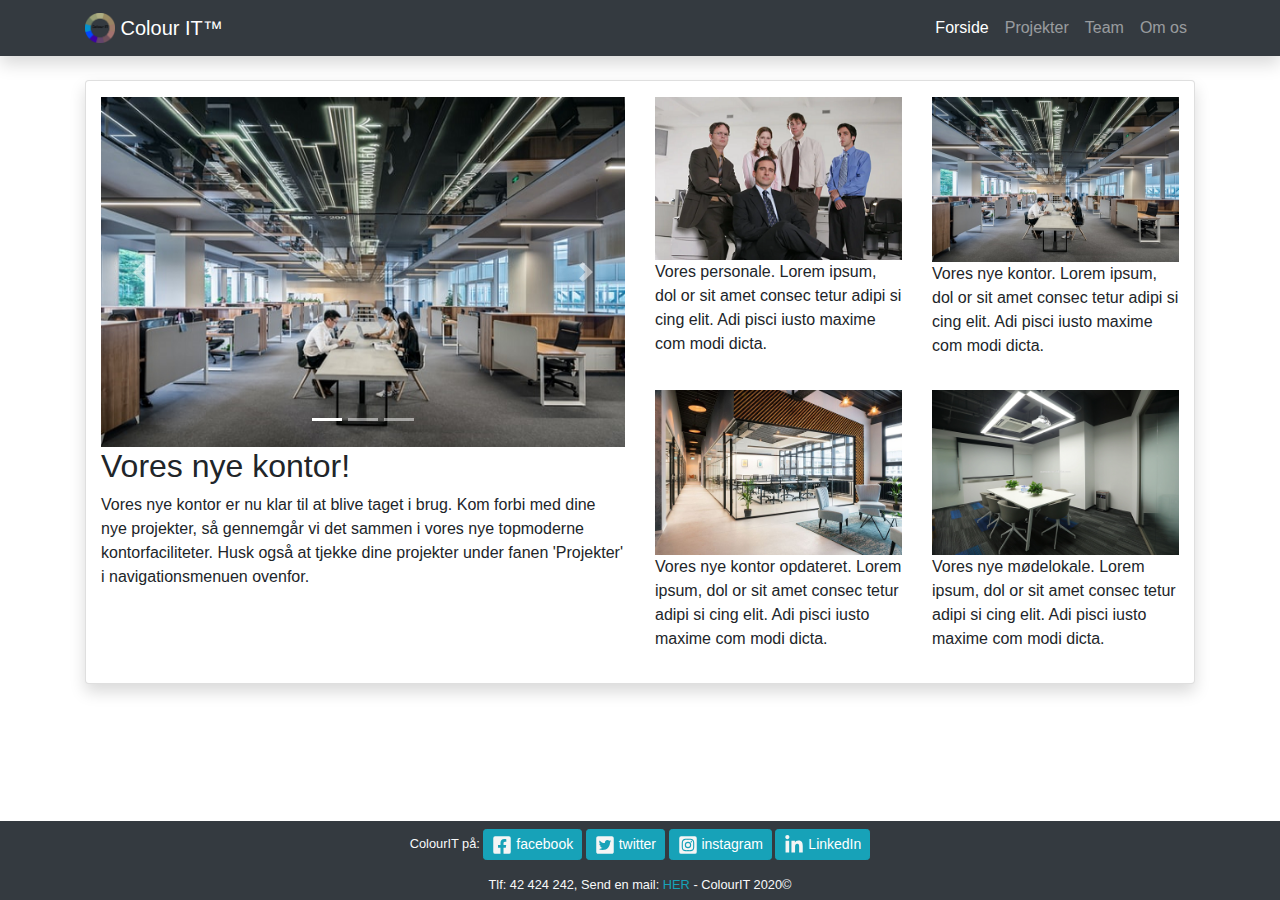
<file: Web/index.html>
<!doctype html>
<html lang="en">
  <head>
    <!-- Required meta tags -->
    <meta charset="utf-8">
    <meta name="viewport" content="width=device-width, initial-scale=1, shrink-to-fit=no">

    <!-- Bootstrap CSS -->
    <link rel="stylesheet" href="css/bootstrap.min.css">

    <!-- Vores style -->
    <link rel="stylesheet" href="css/style.css">
    <title>Colour IT&trade;</title>
  </head>
  <body>
    <!-- Navigationsbar kodet af Stefan-->
    <nav class="navbar navbar-expand-md navbar-dark bg-dark shadow sticky-top">
      <div class="container">
        <!-- Venstre side -->
        <a class="navbar-brand" href="index.html">
          <img src="images/colourIT_logo.svg" width="30" height="30" class="d-inline-block align-top" alt="Logo">
          Colour IT&trade;
        </a>

        <!-- 
          Højre side 
          
          Her benyttes 'ml-auto' på uordnet liste med navigationslinksne,
          hvor en margin til venstre autoudfyldes med whitespace, 
          for at presse linksene til højre.
        -->
        <button class="navbar-toggler" type="button" data-toggle="collapse" data-target="#navbarNav">
          <span class="navbar-toggler-icon"></span>
        </button>

        <div class="collapse navbar-collapse " id="navbarNav">
          <ul class="navbar-nav ml-auto">
            <li class="nav-item active">
              <a class="nav-link" href="index.html">Forside</a>
            </li>
            <li class="nav-item">
              <a class="nav-link" href="projekter.html">Projekter</a>
            </li>
            <li class="nav-item">
              <a class="nav-link" href="team.html">Team</a>
            </li>
            <li class="nav-item">
              <a class="nav-link" href="omos.html">Om os</a>
            </li>
          </ul>
        </div>
      </div>
    </nav>

    <!-- 
      Hovedindhold, ændres fra side til side
    -->
    <div class="container mt-4">
      <div class="card col shadow">
        <div class="row mt-3">

          <div class="col-xl-6">
            
            <!--Carousel er kodet af Tina -->
            <div id="indexCarousel" class="carousel slide carousel-fade bg-dark" data-ride="carousel">

                <!-- Indicators -->
                <ul class="carousel-indicators">
                    <li data-target="#indexCarousel" data-slide-to="0" class="active"></li>
                    <li data-target="#indexCarousel" data-slide-to="1"></li>
                    <li data-target="#indexCarousel" data-slide-to="2"></li>
                </ul>

                <!-- The slideshow -->
                <div class="carousel-inner">
                    <div class="carousel-item active">
                        <img src="images/newOffice.png" alt="Vores nye kontor" class="d-block img-fluid mx-auto">
                    </div>

                    <div class="carousel-item">
                        <img src="images/modernOffice.png" alt="Vores nye kontor billede 2" class="d-block img-fluid mx-auto">
                    </div>

                    <div class="carousel-item">
                        <img src="images/meetingRoom.png" alt="Vores nye mødelokale" class="d-block img-fluid mx-auto">
                    </div>
                </div>

                <!-- Left and right controls -->
                <a class="carousel-control-prev" href="#indexCarousel" data-slide="prev">
                    <span class="carousel-control-prev-icon"></span>
                </a>
                <a class="carousel-control-next" href="#indexCarousel" data-slide="next">
                    <span class="carousel-control-next-icon"></span>
                </a>
            </div>

            <div>
                <h2>Vores nye kontor!</h2>
                <p>
                    Vores nye kontor er nu klar til at blive taget i brug. Kom forbi med dine nye projekter, så gennemgår vi det sammen i vores nye topmoderne kontorfaciliteter. Husk også at tjekke dine projekter under fanen 'Projekter' i navigationsmenuen ovenfor.
                </p>
            </div>

          </div>

          <!-- 
            Her er events... Kodet af Stefan. 
            I XL er events 2x2 grid i højre side, mens karousellen er i venstre side. 
            På Tablet og små computerskærme, er det text-billed billed-text x2
            På mobil er billederne over den tilhørende tekst. 
          -->
          <div class="col-xl-6 events">

            <div class="row">
              <div class="col-xl-6 mb-3">
                <div class="row">
                  <img src="images/theOffice.png" alt="Vores personale!" class="col-sm-12 col-md-6 col-xl-12 order-sm-1 order-md-2 order-xl-1 img-fluid"/>
                  <p class="col order-1 order-xl-2">
                    Vores personale. Lorem ipsum, dol or sit amet consec tetur adipi si cing elit. Adi pisci iusto maxime com modi dicta.
                  </p>
                </div>
              </div>
              <div class="col-xl-6  mb-3">
                <div class="row">
                  <img src="images/newOffice.png" alt="Vores nye kontor" class="col-sm-12 col-md-6 col-xl-12 order-sm-1 order-md-1 order-xl-2 img-fluid"/>
                  <p class="col order-1 order-xl-2">
                    Vores nye kontor. Lorem ipsum, dol or sit amet consec tetur adipi si cing elit. Adi pisci iusto maxime com modi dicta.
                  </p>
                </div>
              </div>
            </div>

            <div class="row">
              <div class="col-xl-6 mb-3">
                <div class="row">
                  <img src="images/modernOffice.png" alt="Vores nye kontor opdateret" class="col-sm-12 col-md-6 col-xl-12 order-sm-1 order-md-2 order-xl-1 img-fluid"/>
                  <p class="col order-1 order-xl-2">
                    Vores nye kontor opdateret. Lorem ipsum, dol or sit amet consec tetur adipi si cing elit. Adi pisci iusto maxime com modi dicta.
                  </p>
                </div>
              </div>
              <div class="col-xl-6 mb-3">
                <div class="row">
                  <img src="images/meetingRoom.png" alt="Vores nye mødelokale" class="col-sm-12 col-md-6 col-xl-12 order-sm-1 order-md-1 order-xl-2 img-fluid"/>
                  <p class="col order-1 order-xl-2">
                    Vores nye mødelokale. Lorem ipsum, dol or sit amet consec tetur adipi si cing elit. Adi pisci iusto maxime com modi dicta.
                  </p>
                </div>
              </div>
            </div>
          </div><!-- / Her er events -->

        </div><!-- /.row -->
      </div><!-- /.card -->
    </div><!-- /.container -->
    <!-- 
      ... slut hovedindhold 
    -->

    <!-- Footer -->
    <footer class="footer fixed-bottom bg-dark py-2">
      <div class="container">
        <div class="row">
          <!-- 
            Her benyttes 'text-truncate' i 'p' for ikke at ødelægge vores design. Uden så vil
            knapper og text fylde flere linjer end beregnet, og dermed vil footerens
            højde blive så stor at den dækker over indholdet i hovedindholdet  
            på skærmstørrelse mindre end iPhone 6.
              ~ Stefan
          -->
          <p class="col-12 text-light font-weight-light text-center text-truncate">
            <small>
              <span class="d-none d-sm-inline">ColourIT på: </span>
              <a href="https://www.facebook.com/ColourIt/" target="blank" class="btn btn-sm btn-info">
                <!-- 
                  Her ændres teksten for 'facebook' til forkortelse 'FB' på knappen. Dette
                  gør, at knappen vises i længere tid, inden truncate tager over.
                  Det samme gælder for 'instagram' knappen længere nede.
                    ~ Stefan
                 -->
                <svg xmlns="http://www.w3.org/2000/svg" viewBox="0 0 448 512"><!-- Font Awesome Free 5.15.1 by @fontawesome - https://fontawesome.com License - https://fontawesome.com/license/free (Icons: CC BY 4.0, Fonts: SIL OFL 1.1, Code: MIT License) --><path d="M400 32H48A48 48 0 0 0 0 80v352a48 48 0 0 0 48 48h137.25V327.69h-63V256h63v-54.64c0-62.15 37-96.48 93.67-96.48 27.14 0 55.52 4.84 55.52 4.84v61h-31.27c-30.81 0-40.42 19.12-40.42 38.73V256h68.78l-11 71.69h-57.78V480H400a48 48 0 0 0 48-48V80a48 48 0 0 0-48-48z"/></svg>
                <span class="d-none d-sm-inline">facebook</span>
              </a> 
              <a href="https://twitter.com/ColourItWide" target="blank" class="btn btn-sm btn-info">
                <svg xmlns="http://www.w3.org/2000/svg" viewBox="0 0 448 512"><!-- Font Awesome Free 5.15.1 by @fontawesome - https://fontawesome.com License - https://fontawesome.com/license/free (Icons: CC BY 4.0, Fonts: SIL OFL 1.1, Code: MIT License) --><path d="M400 32H48C21.5 32 0 53.5 0 80v352c0 26.5 21.5 48 48 48h352c26.5 0 48-21.5 48-48V80c0-26.5-21.5-48-48-48zm-48.9 158.8c.2 2.8.2 5.7.2 8.5 0 86.7-66 186.6-186.6 186.6-37.2 0-71.7-10.8-100.7-29.4 5.3.6 10.4.8 15.8.8 30.7 0 58.9-10.4 81.4-28-28.8-.6-53-19.5-61.3-45.5 10.1 1.5 19.2 1.5 29.6-1.2-30-6.1-52.5-32.5-52.5-64.4v-.8c8.7 4.9 18.9 7.9 29.6 8.3a65.447 65.447 0 0 1-29.2-54.6c0-12.2 3.2-23.4 8.9-33.1 32.3 39.8 80.8 65.8 135.2 68.6-9.3-44.5 24-80.6 64-80.6 18.9 0 35.9 7.9 47.9 20.7 14.8-2.8 29-8.3 41.6-15.8-4.9 15.2-15.2 28-28.8 36.1 13.2-1.4 26-5.1 37.8-10.2-8.9 13.1-20.1 24.7-32.9 34z"/></svg>
                <span class="d-none d-sm-inline">twitter</span>
              </a> 
              <a href="https://www.instagram.com/colorit_santcugat/" target="blank" class="btn btn-sm btn-info">
              <svg xmlns="http://www.w3.org/2000/svg" viewBox="0 0 448 512"><!-- Font Awesome Free 5.15.1 by @fontawesome - https://fontawesome.com License - https://fontawesome.com/license/free (Icons: CC BY 4.0, Fonts: SIL OFL 1.1, Code: MIT License) --><path d="M224,202.66A53.34,53.34,0,1,0,277.36,256,53.38,53.38,0,0,0,224,202.66Zm124.71-41a54,54,0,0,0-30.41-30.41c-21-8.29-71-6.43-94.3-6.43s-73.25-1.93-94.31,6.43a54,54,0,0,0-30.41,30.41c-8.28,21-6.43,71.05-6.43,94.33S91,329.26,99.32,350.33a54,54,0,0,0,30.41,30.41c21,8.29,71,6.43,94.31,6.43s73.24,1.93,94.3-6.43a54,54,0,0,0,30.41-30.41c8.35-21,6.43-71.05,6.43-94.33S357.1,182.74,348.75,161.67ZM224,338a82,82,0,1,1,82-82A81.9,81.9,0,0,1,224,338Zm85.38-148.3a19.14,19.14,0,1,1,19.13-19.14A19.1,19.1,0,0,1,309.42,189.74ZM400,32H48A48,48,0,0,0,0,80V432a48,48,0,0,0,48,48H400a48,48,0,0,0,48-48V80A48,48,0,0,0,400,32ZM382.88,322c-1.29,25.63-7.14,48.34-25.85,67s-41.4,24.63-67,25.85c-26.41,1.49-105.59,1.49-132,0-25.63-1.29-48.26-7.15-67-25.85s-24.63-41.42-25.85-67c-1.49-26.42-1.49-105.61,0-132,1.29-25.63,7.07-48.34,25.85-67s41.47-24.56,67-25.78c26.41-1.49,105.59-1.49,132,0,25.63,1.29,48.33,7.15,67,25.85s24.63,41.42,25.85,67.05C384.37,216.44,384.37,295.56,382.88,322Z"/></svg>
                <span class="d-none d-sm-inline">instagram</span>
              </a> 
              <a href="https://dk.linkedin.com/?trk=guest_homepage-basic_nav-header-logo" target="blank" class="btn btn-sm btn-info">
              <svg xmlns="http://www.w3.org/2000/svg" viewBox="0 0 448 512"><!-- Font Awesome Free 5.15.1 by @fontawesome - https://fontawesome.com License - https://fontawesome.com/license/free (Icons: CC BY 4.0, Fonts: SIL OFL 1.1, Code: MIT License) --><path d="M100.28 448H7.4V148.9h92.88zM53.79 108.1C24.09 108.1 0 83.5 0 53.8a53.79 53.79 0 0 1 107.58 0c0 29.7-24.1 54.3-53.79 54.3zM447.9 448h-92.68V302.4c0-34.7-.7-79.2-48.29-79.2-48.29 0-55.69 37.7-55.69 76.7V448h-92.78V148.9h89.08v40.8h1.3c12.4-23.5 42.69-48.3 87.88-48.3 94 0 111.28 61.9 111.28 142.3V448z"/></svg>
                <span class="d-none d-sm-inline">LinkedIn</span>
              </a>
            </small>
          </p>
        </div>
        <div class="row">
          <p class="col-12 my-n1 text-light font-weight-light text-center text-truncate">
            <small>
              Tlf: 42 424 242, Send en mail: <a href="mailto:colourIT@gmail.com" class="text-info">HER</a> - ColourIT 2020&copy;
            </small>
          </p>
        </div>
      </div>
    </footer>

    <!-- JavaScript, first jQuery as boostrap needs it -->
    <script src="js/jquery-3.5.1.slim.min.js"></script>
    <!-- bootstrap bundle, includes bootstrap.js and popper.js -->
    <script src="js/bootstrap.bundle.min.js"></script>
  </body>
</html>
</file>
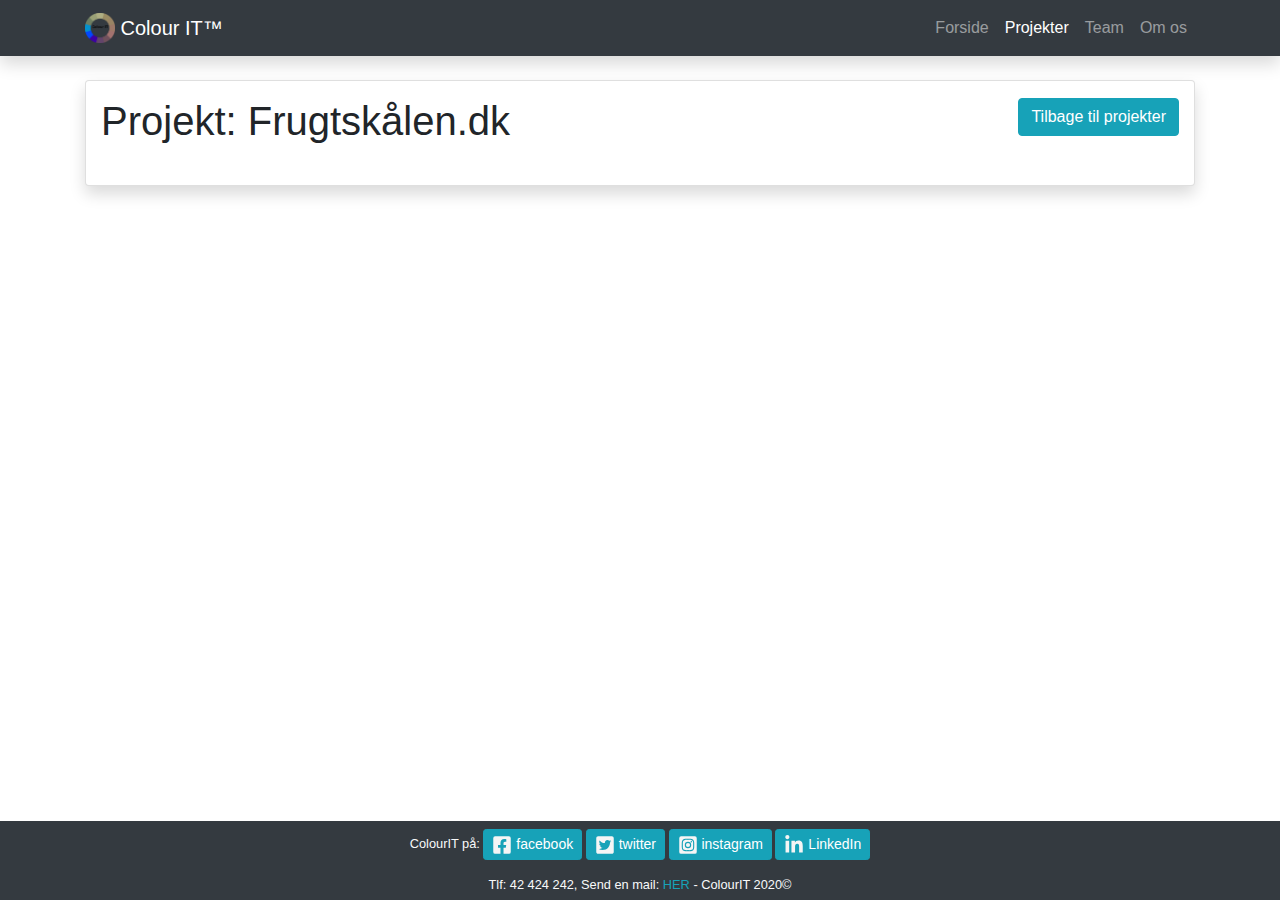
<file: Web/projekt.html>
<!doctype html>
<html lang="en">

<head>
	<!-- Required meta tags -->
	<meta charset="utf-8">
	<meta name="viewport" content="width=device-width, initial-scale=1, shrink-to-fit=no">

	<!-- Bootstrap CSS -->
	<link rel="stylesheet" href="css/bootstrap.min.css">

	<!-- Vores style -->
	<link rel="stylesheet" href="css/style.css">
	<title>Colour IT&trade;</title>
</head>

<body>
	<!-- Navigations bar -->
	<nav class="navbar navbar-expand-md navbar-dark bg-dark shadow sticky-top">
		<div class="container">
			<!-- Venstre side -->
			<a class="navbar-brand" href="index.html">
				<img src="images/colourIT_logo.svg" width="30" height="30" class="d-inline-block align-top" alt="Logo">
          Colour IT&trade;
        </a>

        <!-- Højre side (ul -> ml-auto) -->
        <button class="navbar-toggler" type="button" data-toggle="collapse" data-target="#navbarNav">
          <span class="navbar-toggler-icon"></span>
        </button>

        <div class="collapse navbar-collapse " id="navbarNav">
          <ul class="navbar-nav ml-auto">
            <li class="nav-item">
              <a class="nav-link" href="index.html">Forside</a>
            </li>
            <li class="nav-item active">
              <a class="nav-link" href="projekter.html">Projekter</a>
            </li>
            <li class="nav-item">
              <a class="nav-link" href="team.html">Team</a>
            </li>
            <li class="nav-item">
              <a class="nav-link" href="omos.html">Om os</a>
            </li>
          </ul>
        </div>
      </div>
    </nav>

    <!-- 
      Hovedindhold, ændres fra side til side 
      Kodet af Line
    -->
    <div class="container mt-4">
        <div class="card col shadow">
          <div class="row">
            <div class="col align-self-center">
          <h1 class="mt-3" id="projectTitle">Projekt: Frugtskålen.dk</h1>
            </div>
          <div class="col align-self-center text-right"><a href="projekter.html" class="btn btn-info">Tilbage til projekter</a></div>
          </div>
<!--
          <div class="progress bg-dark mt-3">
                  <div class="progress-bar bg-info" role="progressbar" style="width: 75%;" aria-valuenow="75" aria-valuemin="0" aria-valuemax="100"></div>
                  <div class="progresbar-label">Samlet progress: 75%</div>
                </div>
-->
            <div class="table-responsive mt-3">
            <table class="table table-hover" id="requirementTable">
                <!--
                <thead class="thead-dark">
                    <tr>
                        <th>Requirement navn</th>
                        <th>Functional?</th>
                        <th>Deadline</th>
                        <th>Status</th>
                    </tr>
                </thead>
                <tr>
                    <td>123</td>
                    <td>Æble</td>
                    <td>Functional</td>
                    <td>12/12/20</td>
                    <td>
                        <div class="progress bg-dark">
                         <div class="progress-bar bg-info" role="progressbar" style="width: 15%;" aria-valuenow="15" aria-valuemin="0" aria-valuemax="100"></div>
                         <div class="progresbar-label">Undervejs</div>
                      </div>
                    </td>
                </tr>
                <tr>
                    <td>321</td>
                    <td>Pære</td>
                    <td>Non-functional</td>
                    <td>07/07/2020</td>
                      <td>
                        <div class="progress bg-dark">
                           <div class="progress-bar bg-info" role="progressbar" style="width: 100%;" aria-valuenow="100" aria-valuemin="0" aria-valuemax="100"></div>
                           <div class="progresbar-label">Færdig</div> 
                        </div>
                      </td>
                </tr>
                <tr>
                    <td>321</td>
                    <td>Kiwi</td>
                    <td>Non-functional</td>
                    <td>07/07/2020</td>
                      <td>
                        <div class="progress bg-dark">
                           <div class="progress-bar bg-info" role="progressbar" style="width: 10%;" aria-valuenow="10" aria-valuemin="0" aria-valuemax="100"></div>
                           <div class="progresbar-label">Startet</div> 
                        </div>
                      </td>
                </tr>
                <tr>
                    <td>321</td>
                    <td>Ananas</td>
                    <td>Non-functional</td>
                    <td>07/07/2020</td>
                      <td>
                        <div class="progress bg-dark">
                           <div class="progress-bar bg-info" role="progressbar" style="width: 40%;" aria-valuenow="40" aria-valuemin="0" aria-valuemax="100"></div>
                           <div class="progresbar-label">Undervejs</div> 
                        </div>
                      </td>
                </tr>
                <tr>
                    <td>321</td>
                    <td>Banan</td>
                    <td>Non-functional</td>
                    <td>07/07/2020</td>
                      <td>
                        <div class="progress bg-dark">
                           <div class="progress-bar bg-info" role="progressbar" style="width: 55%;" aria-valuenow="55" aria-valuemin="0" aria-valuemax="100"></div>
                           <div class="progresbar-label">Undervejs</div> 
                        </div>
                      </td>
                </tr>
                <tr>
                    <td>321</td>
                    <td>Blomme</td>
                    <td>Non-functional</td>
                    <td>07/07/2020</td>
                      <td>
                        <div class="progress bg-dark">
                           <div class="progress-bar bg-info" role="progressbar" style="width: 70%;" aria-valuenow="70" aria-valuemin="0" aria-valuemax="100"></div>
                           <div class="progresbar-label">Undervejs</div> 
                        </div>
                      </td>
                </tr>
                <tr>
                    <td>321</td>
                    <td>Mango</td>
                    <td>Non-functional</td>
                    <td>07/07/2020</td>
                      <td>
                        <div class="progress bg-dark">
                           <div class="progress-bar bg-info" role="progressbar" style="width: 100%;" aria-valuenow="100" aria-valuemin="0" aria-valuemax="100"></div>
                           <div class="progresbar-label">Færdig</div> 
                        </div>
                      </td>
                </tr>
                <tr>
                    <td>321</td>
                    <td>Dragefrugt</td>
                    <td>Non-functional</td>
                    <td>07/07/2020</td>
                      <td>
                        <div class="progress bg-dark">
                           <div class="progress-bar bg-info" role="progressbar" style="width: 100%;" aria-valuenow="100" aria-valuemin="0" aria-valuemax="100"></div>
                           <div class="progresbar-label">Færdig</div> 
                        </div>
                      </td>
                </tr>
                <tr>
                    <td>321</td>
                    <td>Passionsfrugt</td>
                    <td>Non-functional</td>
                    <td>07/07/2020</td>
                      <td>
                        <div class="progress bg-dark">
                           <div class="progress-bar bg-info" role="progressbar" style="width: 100%;" aria-valuenow="100" aria-valuemin="0" aria-valuemax="100"></div>
                           <div class="progresbar-label">Færdig</div> 
                        </div>
                      </td>
                </tr>
                <tr>
                    <td>321</td>
                    <td>Papaya</td>
                    <td>Non-functional</td>
                    <td>07/07/2020</td>
                      <td>
                        <div class="progress bg-dark">
                           <div class="progress-bar bg-info" role="progressbar" style="width: 100%;" aria-valuenow="100" aria-valuemin="0" aria-valuemax="100"></div>
                           <div class="progresbar-label">Færdig</div> 
                        </div>
                      </td>
                </tr>
                <tr>
                    <td>321</td>
                    <td>Vandmelon</td>
                    <td>Non-functional</td>
                    <td>07/07/2020</td>
                      <td>
                        <div class="progress bg-dark">
                           <div class="progress-bar bg-info" role="progressbar" style="width: 100%;" aria-valuenow="100" aria-valuemin="0" aria-valuemax="100"></div>
                           <div class="progresbar-label">Færdig</div> 
                        </div>
                      </td>
                </tr>
                <tr>
                    <td>321</td>
                    <td>Vindrue</td>
                    <td>Non-functional</td>
                    <td>07/07/2020</td>
                      <td>
                        <div class="progress bg-dark">
                           <div class="progress-bar bg-info" role="progressbar" style="width: 100%;" aria-valuenow="100" aria-valuemin="0" aria-valuemax="100"></div>
                           <div class="progresbar-label">Færdig</div> 
                        </div>
                      </td>
                </tr>
                <tr>
                    <td>321</td>
                    <td>Appelsin</td>
                    <td>Non-functional</td>
                    <td>07/07/2020</td>
                      <td>
                        <div class="progress bg-dark">
                           <div class="progress-bar bg-info" role="progressbar" style="width: 100%;" aria-valuenow="100" aria-valuemin="0" aria-valuemax="100"></div>
                           <div class="progresbar-label">Færdig</div> 
                        </div>
                      </td>
                </tr>
                <tr>
                    <td>321</td>
                    <td>Fersken</td>
                    <td>Non-functional</td>
                    <td>07/07/2020</td>
                      <td>
                        <div class="progress bg-dark">
                           <div class="progress-bar bg-info" role="progressbar" style="width: 100%;" aria-valuenow="100" aria-valuemin="0" aria-valuemax="100"></div>
                           <div class="progresbar-label">Færdig</div> 
                        </div>
                      </td>
                </tr>
                <tr>
                    <td>321</td>
                    <td>Pomelo</td>
                    <td>Non-functional</td>
                    <td>07/07/2020</td>
                      <td>
                        <div class="progress bg-dark">
                           <div class="progress-bar bg-info" role="progressbar" style="width: 100%;" aria-valuenow="100" aria-valuemin="0" aria-valuemax="100"></div>
                           <div class="progresbar-label">Færdig</div> 
                        </div>
                      </td>
                </tr>
                -->
            </table>
                
                </div>
        </div>
    </div>
    <!-- 
      ... slut hovedindhold 
    -->

    <!-- Footer ~ tilhørende noter er på index.html -->
    <footer class="footer fixed-bottom bg-dark py-2">
      <div class="container">
        <div class="row">
          <p class="col-12 text-light font-weight-light text-center text-truncate">
            <small>
              <span class="d-none d-sm-inline">ColourIT på: </span>
              <a href="https://www.facebook.com/ColourIt/" target="blank" class="btn btn-sm btn-info">
                <svg xmlns="http://www.w3.org/2000/svg" viewBox="0 0 448 512"><!-- Font Awesome Free 5.15.1 by @fontawesome - https://fontawesome.com License - https://fontawesome.com/license/free (Icons: CC BY 4.0, Fonts: SIL OFL 1.1, Code: MIT License) --><path d="M400 32H48A48 48 0 0 0 0 80v352a48 48 0 0 0 48 48h137.25V327.69h-63V256h63v-54.64c0-62.15 37-96.48 93.67-96.48 27.14 0 55.52 4.84 55.52 4.84v61h-31.27c-30.81 0-40.42 19.12-40.42 38.73V256h68.78l-11 71.69h-57.78V480H400a48 48 0 0 0 48-48V80a48 48 0 0 0-48-48z"/></svg>
                <span class="d-none d-sm-inline">facebook</span>
              </a> 
              <a href="https://twitter.com/ColourItWide" target="blank" class="btn btn-sm btn-info">
                <svg xmlns="http://www.w3.org/2000/svg" viewBox="0 0 448 512"><!-- Font Awesome Free 5.15.1 by @fontawesome - https://fontawesome.com License - https://fontawesome.com/license/free (Icons: CC BY 4.0, Fonts: SIL OFL 1.1, Code: MIT License) --><path d="M400 32H48C21.5 32 0 53.5 0 80v352c0 26.5 21.5 48 48 48h352c26.5 0 48-21.5 48-48V80c0-26.5-21.5-48-48-48zm-48.9 158.8c.2 2.8.2 5.7.2 8.5 0 86.7-66 186.6-186.6 186.6-37.2 0-71.7-10.8-100.7-29.4 5.3.6 10.4.8 15.8.8 30.7 0 58.9-10.4 81.4-28-28.8-.6-53-19.5-61.3-45.5 10.1 1.5 19.2 1.5 29.6-1.2-30-6.1-52.5-32.5-52.5-64.4v-.8c8.7 4.9 18.9 7.9 29.6 8.3a65.447 65.447 0 0 1-29.2-54.6c0-12.2 3.2-23.4 8.9-33.1 32.3 39.8 80.8 65.8 135.2 68.6-9.3-44.5 24-80.6 64-80.6 18.9 0 35.9 7.9 47.9 20.7 14.8-2.8 29-8.3 41.6-15.8-4.9 15.2-15.2 28-28.8 36.1 13.2-1.4 26-5.1 37.8-10.2-8.9 13.1-20.1 24.7-32.9 34z"/></svg>
                <span class="d-none d-sm-inline">twitter</span>
              </a> 
              <a href="https://www.instagram.com/colorit_santcugat/" target="blank" class="btn btn-sm btn-info">
              <svg xmlns="http://www.w3.org/2000/svg" viewBox="0 0 448 512"><!-- Font Awesome Free 5.15.1 by @fontawesome - https://fontawesome.com License - https://fontawesome.com/license/free (Icons: CC BY 4.0, Fonts: SIL OFL 1.1, Code: MIT License) --><path d="M224,202.66A53.34,53.34,0,1,0,277.36,256,53.38,53.38,0,0,0,224,202.66Zm124.71-41a54,54,0,0,0-30.41-30.41c-21-8.29-71-6.43-94.3-6.43s-73.25-1.93-94.31,6.43a54,54,0,0,0-30.41,30.41c-8.28,21-6.43,71.05-6.43,94.33S91,329.26,99.32,350.33a54,54,0,0,0,30.41,30.41c21,8.29,71,6.43,94.31,6.43s73.24,1.93,94.3-6.43a54,54,0,0,0,30.41-30.41c8.35-21,6.43-71.05,6.43-94.33S357.1,182.74,348.75,161.67ZM224,338a82,82,0,1,1,82-82A81.9,81.9,0,0,1,224,338Zm85.38-148.3a19.14,19.14,0,1,1,19.13-19.14A19.1,19.1,0,0,1,309.42,189.74ZM400,32H48A48,48,0,0,0,0,80V432a48,48,0,0,0,48,48H400a48,48,0,0,0,48-48V80A48,48,0,0,0,400,32ZM382.88,322c-1.29,25.63-7.14,48.34-25.85,67s-41.4,24.63-67,25.85c-26.41,1.49-105.59,1.49-132,0-25.63-1.29-48.26-7.15-67-25.85s-24.63-41.42-25.85-67c-1.49-26.42-1.49-105.61,0-132,1.29-25.63,7.07-48.34,25.85-67s41.47-24.56,67-25.78c26.41-1.49,105.59-1.49,132,0,25.63,1.29,48.33,7.15,67,25.85s24.63,41.42,25.85,67.05C384.37,216.44,384.37,295.56,382.88,322Z"/></svg>
                <span class="d-none d-sm-inline">instagram</span>
              </a> 
              <a href="https://dk.linkedin.com/?trk=guest_homepage-basic_nav-header-logo" target="blank" class="btn btn-sm btn-info">
              <svg xmlns="http://www.w3.org/2000/svg" viewBox="0 0 448 512"><!-- Font Awesome Free 5.15.1 by @fontawesome - https://fontawesome.com License - https://fontawesome.com/license/free (Icons: CC BY 4.0, Fonts: SIL OFL 1.1, Code: MIT License) --><path d="M100.28 448H7.4V148.9h92.88zM53.79 108.1C24.09 108.1 0 83.5 0 53.8a53.79 53.79 0 0 1 107.58 0c0 29.7-24.1 54.3-53.79 54.3zM447.9 448h-92.68V302.4c0-34.7-.7-79.2-48.29-79.2-48.29 0-55.69 37.7-55.69 76.7V448h-92.78V148.9h89.08v40.8h1.3c12.4-23.5 42.69-48.3 87.88-48.3 94 0 111.28 61.9 111.28 142.3V448z"/></svg>
                <span class="d-none d-sm-inline">LinkedIn</span>
              </a>
            </small>
          </p>
        </div>
        <div class="row">
          <p class="col-12 my-n1 text-light font-weight-light text-center text-truncate">
            <small>
              Tlf: 42 424 242, Send en mail: <a href="mailto:colourIT@gmail.com" class="text-info">HER</a> - ColourIT 2020&copy;
            </small>
          </p>
        </div>
      </div>
    </footer>

    <!-- JavaScript, first jQuery as boostrap needs it -->
    <script src="js/jquery-3.5.1.slim.min.js"></script>
    <!-- bootstrap bundle, includes bootstrap.js and popper.js -->
    <script src="js/bootstrap.bundle.min.js"></script>
    <!-- script -->
    <script src="js/project.js"></script>
  </body>
</html>
</file>
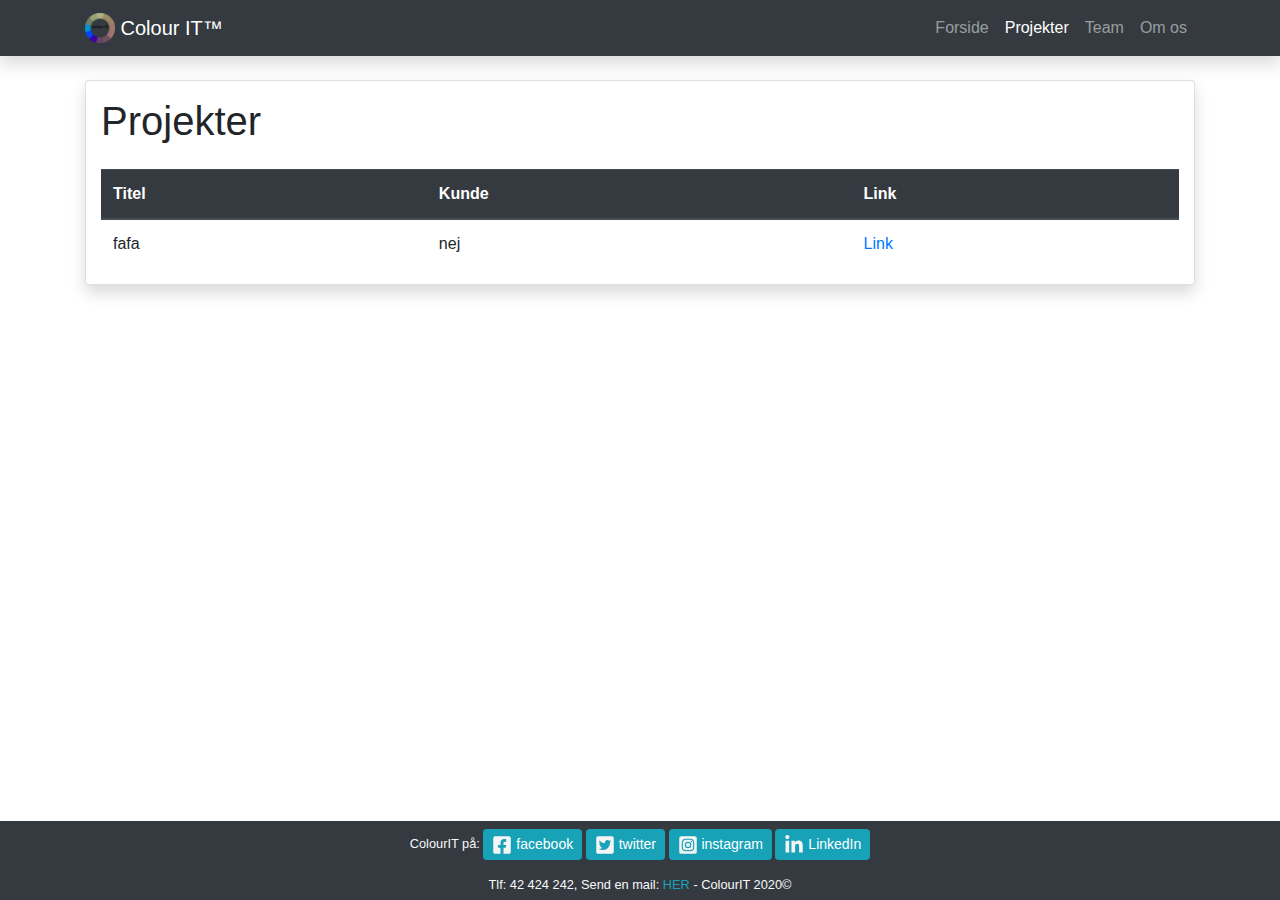
<file: Web/projekter.html>
<!doctype html>
<html lang="en">
  <head>
    <!-- Required meta tags -->
    <meta charset="utf-8">
    <meta name="viewport" content="width=device-width, initial-scale=1, shrink-to-fit=no">

    <!-- Bootstrap CSS -->
    <link rel="stylesheet" href="css/bootstrap.min.css">

    <!-- Vores style -->
    <link rel="stylesheet" href="css/style.css">
    <title>Colour IT&trade;</title>
  </head>
  <body>
    <!-- Navigations bar -->
    <nav class="navbar navbar-expand-md navbar-dark bg-dark shadow sticky-top">
      <div class="container">
        <!-- Venster side -->
        <a class="navbar-brand" href="index.html">
          <img src="images/colourIT_logo.svg" width="30" height="30" class="d-inline-block align-top" alt="Logo">
          Colour IT&trade;
        </a>

        <!-- Højre side (ul -> ml-auto) -->
        <button class="navbar-toggler" type="button" data-toggle="collapse" data-target="#navbarNav">
          <span class="navbar-toggler-icon"></span>
        </button>

        <div class="collapse navbar-collapse " id="navbarNav">
          <ul class="navbar-nav ml-auto">
            <li class="nav-item">
              <a class="nav-link" href="index.html">Forside</a>
            </li>
            <li class="nav-item active">
              <a class="nav-link" href="projekter.html">Projekter</a>
            </li>
            <li class="nav-item">
              <a class="nav-link" href="team.html">Team</a>
            </li>
            <li class="nav-item">
              <a class="nav-link" href="omos.html">Om os</a>
            </li>
          </ul>
        </div>
      </div>
    </nav>

    <!-- 
      Kodet af Line
    -->
    <div class="container mt-4">
        <div class="card col shadow">
            <h1 class="mt-3">Projekter</h1>
            <div class="table-responsive mt-3">
                <table id="projects" class="table table-hover">
                    <!--<thead class="thead-dark">
                        <tr>
                            <th>Projekt ID</th>
                            <th>Projekt navn</th>
                            <th>Projekt beskrivelse</th>
                            <th>Projekt status</th>
                            <th>Link til projekt</th>
                        </tr>
                    </thead>

                    <tr>
                        <td>DK-678</td>
                        <td>Frugtskålen.dk</td>
                        <td>Hjemmeside til information om frugt.</td>
                        <td>Slutfase</td>
                        <td>
                            <a class="btn btn-sm btn-block btn-info" href="projekt.html">link</a>
                        </td>
                    </tr>

                    <tr>
                        <td>UK-4579</td>
                        <td>Jackson´s art</td>
                        <td>Hjemmeside og app udviklet for Jackson´s art supplies.</td>
                        <td>Afsluttet</td>
                        <td></td>
                    </tr>
                    -->
                </table>
            </div>
        </div>
    </div>
    <!-- 
      ... slut hovedindhold 
    -->

    <!-- Footer ~ tilhørende noter er på index.html -->
    <footer class="footer fixed-bottom bg-dark py-2">
      <div class="container">
        <div class="row">
          <p class="col-12 text-light font-weight-light text-center text-truncate">
            <small>
              <span class="d-none d-sm-inline">ColourIT på: </span>
              <a href="https://www.facebook.com/ColourIt/" target="blank" class="btn btn-sm btn-info">
                <svg xmlns="http://www.w3.org/2000/svg" viewBox="0 0 448 512"><!-- Font Awesome Free 5.15.1 by @fontawesome - https://fontawesome.com License - https://fontawesome.com/license/free (Icons: CC BY 4.0, Fonts: SIL OFL 1.1, Code: MIT License) --><path d="M400 32H48A48 48 0 0 0 0 80v352a48 48 0 0 0 48 48h137.25V327.69h-63V256h63v-54.64c0-62.15 37-96.48 93.67-96.48 27.14 0 55.52 4.84 55.52 4.84v61h-31.27c-30.81 0-40.42 19.12-40.42 38.73V256h68.78l-11 71.69h-57.78V480H400a48 48 0 0 0 48-48V80a48 48 0 0 0-48-48z"/></svg>
                <span class="d-none d-sm-inline">facebook</span>
              </a> 
              <a href="https://twitter.com/ColourItWide" target="blank" class="btn btn-sm btn-info">
                <svg xmlns="http://www.w3.org/2000/svg" viewBox="0 0 448 512"><!-- Font Awesome Free 5.15.1 by @fontawesome - https://fontawesome.com License - https://fontawesome.com/license/free (Icons: CC BY 4.0, Fonts: SIL OFL 1.1, Code: MIT License) --><path d="M400 32H48C21.5 32 0 53.5 0 80v352c0 26.5 21.5 48 48 48h352c26.5 0 48-21.5 48-48V80c0-26.5-21.5-48-48-48zm-48.9 158.8c.2 2.8.2 5.7.2 8.5 0 86.7-66 186.6-186.6 186.6-37.2 0-71.7-10.8-100.7-29.4 5.3.6 10.4.8 15.8.8 30.7 0 58.9-10.4 81.4-28-28.8-.6-53-19.5-61.3-45.5 10.1 1.5 19.2 1.5 29.6-1.2-30-6.1-52.5-32.5-52.5-64.4v-.8c8.7 4.9 18.9 7.9 29.6 8.3a65.447 65.447 0 0 1-29.2-54.6c0-12.2 3.2-23.4 8.9-33.1 32.3 39.8 80.8 65.8 135.2 68.6-9.3-44.5 24-80.6 64-80.6 18.9 0 35.9 7.9 47.9 20.7 14.8-2.8 29-8.3 41.6-15.8-4.9 15.2-15.2 28-28.8 36.1 13.2-1.4 26-5.1 37.8-10.2-8.9 13.1-20.1 24.7-32.9 34z"/></svg>
                <span class="d-none d-sm-inline">twitter</span>
              </a> 
              <a href="https://www.instagram.com/colorit_santcugat/" target="blank" class="btn btn-sm btn-info">
              <svg xmlns="http://www.w3.org/2000/svg" viewBox="0 0 448 512"><!-- Font Awesome Free 5.15.1 by @fontawesome - https://fontawesome.com License - https://fontawesome.com/license/free (Icons: CC BY 4.0, Fonts: SIL OFL 1.1, Code: MIT License) --><path d="M224,202.66A53.34,53.34,0,1,0,277.36,256,53.38,53.38,0,0,0,224,202.66Zm124.71-41a54,54,0,0,0-30.41-30.41c-21-8.29-71-6.43-94.3-6.43s-73.25-1.93-94.31,6.43a54,54,0,0,0-30.41,30.41c-8.28,21-6.43,71.05-6.43,94.33S91,329.26,99.32,350.33a54,54,0,0,0,30.41,30.41c21,8.29,71,6.43,94.31,6.43s73.24,1.93,94.3-6.43a54,54,0,0,0,30.41-30.41c8.35-21,6.43-71.05,6.43-94.33S357.1,182.74,348.75,161.67ZM224,338a82,82,0,1,1,82-82A81.9,81.9,0,0,1,224,338Zm85.38-148.3a19.14,19.14,0,1,1,19.13-19.14A19.1,19.1,0,0,1,309.42,189.74ZM400,32H48A48,48,0,0,0,0,80V432a48,48,0,0,0,48,48H400a48,48,0,0,0,48-48V80A48,48,0,0,0,400,32ZM382.88,322c-1.29,25.63-7.14,48.34-25.85,67s-41.4,24.63-67,25.85c-26.41,1.49-105.59,1.49-132,0-25.63-1.29-48.26-7.15-67-25.85s-24.63-41.42-25.85-67c-1.49-26.42-1.49-105.61,0-132,1.29-25.63,7.07-48.34,25.85-67s41.47-24.56,67-25.78c26.41-1.49,105.59-1.49,132,0,25.63,1.29,48.33,7.15,67,25.85s24.63,41.42,25.85,67.05C384.37,216.44,384.37,295.56,382.88,322Z"/></svg>
                <span class="d-none d-sm-inline">instagram</span>
              </a> 
              <a href="https://dk.linkedin.com/?trk=guest_homepage-basic_nav-header-logo" target="blank" class="btn btn-sm btn-info">
              <svg xmlns="http://www.w3.org/2000/svg" viewBox="0 0 448 512"><!-- Font Awesome Free 5.15.1 by @fontawesome - https://fontawesome.com License - https://fontawesome.com/license/free (Icons: CC BY 4.0, Fonts: SIL OFL 1.1, Code: MIT License) --><path d="M100.28 448H7.4V148.9h92.88zM53.79 108.1C24.09 108.1 0 83.5 0 53.8a53.79 53.79 0 0 1 107.58 0c0 29.7-24.1 54.3-53.79 54.3zM447.9 448h-92.68V302.4c0-34.7-.7-79.2-48.29-79.2-48.29 0-55.69 37.7-55.69 76.7V448h-92.78V148.9h89.08v40.8h1.3c12.4-23.5 42.69-48.3 87.88-48.3 94 0 111.28 61.9 111.28 142.3V448z"/></svg>
                <span class="d-none d-sm-inline">LinkedIn</span>
              </a>
            </small>
          </p>
        </div>
        <div class="row">
          <p class="col-12 my-n1 text-light font-weight-light text-center text-truncate">
            <small>
              Tlf: 42 424 242, Send en mail: <a href="mailto:colourIT@gmail.com" class="text-info">HER</a> - ColourIT 2020&copy;
            </small>
          </p>
        </div>
      </div>
    </footer>

    <!-- JavaScript, first jQuery as boostrap needs it -->
    <script src="js/jquery-3.5.1.slim.min.js"></script>
    <!-- bootstrap bundle, includes bootstrap.js and popper.js -->
    <script src="js/bootstrap.bundle.min.js"></script>
    <!-- script -->
    <script src="js/projects.js"></script>
  </body>
</html>
</file>
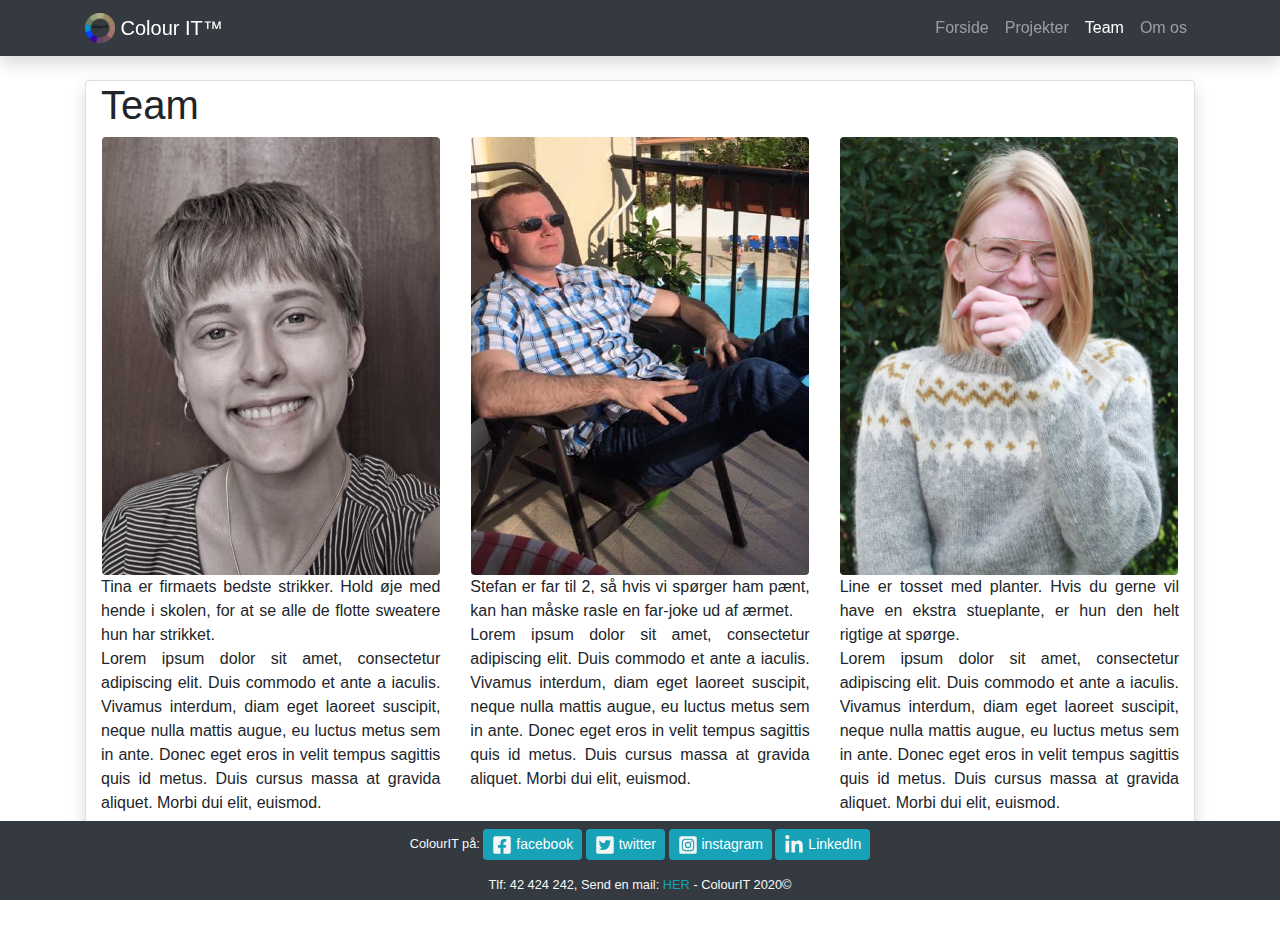
<file: Web/team.html>
<!doctype html>
<html lang="en">
  <head>
    <!-- Required meta tags -->
    <meta charset="utf-8">
    <meta name="viewport" content="width=device-width, initial-scale=1, shrink-to-fit=no">

    <!-- Bootstrap CSS -->
    <link rel="stylesheet" href="css/bootstrap.min.css">

    <!-- Vores style -->
    <link rel="stylesheet" href="css/style.css">
    <title>Colour IT&trade;</title>
  </head>
  <body>
    <!-- Navigations bar -->
    <nav class="navbar navbar-expand-md navbar-dark bg-dark shadow sticky-top">
      <div class="container">
        <!-- Venstre side -->
        <a class="navbar-brand" href="index.html">
          <img src="images/colourIT_logo.svg" width="30" height="30" class="d-inline-block align-top" alt="Logo">
          Colour IT&trade;
        </a>

        <!-- Højre side (ul -> ml-auto) -->
        <button class="navbar-toggler" type="button" data-toggle="collapse" data-target="#navbarNav">
          <span class="navbar-toggler-icon"></span>
        </button>

        <div class="collapse navbar-collapse " id="navbarNav">
          <ul class="navbar-nav ml-auto">
            <li class="nav-item">
              <a class="nav-link" href="index.html">Forside</a>
            </li>
            <li class="nav-item">
              <a class="nav-link" href="projekter.html">Projekter</a>
            </li>
            <li class="nav-item active">
              <a class="nav-link" href="team.html">Team</a>
            </li>
            <li class="nav-item">
              <a class="nav-link" href="omos.html">Om os</a>
            </li>
          </ul>
        </div>
      </div>
    </nav>

    <!-- 
      Kodet af Line
        Breakpint på vores kolonner er sat til "md" da teksten ser funky ud, når den er tvunget ned i den kolonnebredde der er sat ved sm.  
    -->
    <div class="container mt-4">
      <div class="card col shadow">
        <h1>Team</h1>
        <div class="row text-justify">
            <div class="col-md"> <img src="images/tina.png" class="rounded img-fluid mx-auto d-block" alt="Tina">
                <p>Tina er firmaets bedste strikker. Hold øje med hende i skolen, for at se alle de flotte sweatere hun har strikket.<br>
                    Lorem ipsum dolor sit amet, consectetur adipiscing elit. Duis commodo et ante a iaculis. Vivamus interdum, diam eget laoreet suscipit, neque nulla mattis augue, eu luctus metus sem in ante. Donec eget eros in velit tempus sagittis quis id metus. Duis cursus massa at gravida aliquet. Morbi dui elit, euismod.</p>
            </div>

            <div class="col-md"> <img src="images/stefan.png" class="rounded img-fluid mx-auto d-block" alt="Stefan">
                <p>Stefan er far til 2, så hvis vi spørger ham pænt, kan han måske rasle en far-joke ud af ærmet.<br>
                    Lorem ipsum dolor sit amet, consectetur adipiscing elit. Duis commodo et ante a iaculis. Vivamus interdum, diam eget laoreet suscipit, neque nulla mattis augue, eu luctus metus sem in ante. Donec eget eros in velit tempus sagittis quis id metus. Duis cursus massa at gravida aliquet. Morbi dui elit, euismod.</p>
            </div>

            <div class="col-md"> <img src="images/line.png" class="rounded img-fluid mx-auto d-block" alt="Line">
                <p>Line er tosset med planter. Hvis du gerne vil have en ekstra stueplante, er hun den helt rigtige at spørge.<br>
                    Lorem ipsum dolor sit amet, consectetur adipiscing elit. Duis commodo et ante a iaculis. Vivamus interdum, diam eget laoreet suscipit, neque nulla mattis augue, eu luctus metus sem in ante. Donec eget eros in velit tempus sagittis quis id metus. Duis cursus massa at gravida aliquet. Morbi dui elit, euismod.</p>
            </div>

        </div>
      </div>
    </div>
    <!-- 
      ... slut hovedindhold 
    -->

    <!-- Footer ~ tilhørende noter er på index.html -->
    <footer class="footer fixed-bottom bg-dark py-2">
      <div class="container">
        <div class="row">
          <p class="col-12 text-light font-weight-light text-center text-truncate">
            <small>
              <span class="d-none d-sm-inline">ColourIT på: </span>
              <a href="https://www.facebook.com/ColourIt/" target="blank" class="btn btn-sm btn-info">
                <svg xmlns="http://www.w3.org/2000/svg" viewBox="0 0 448 512"><!-- Font Awesome Free 5.15.1 by @fontawesome - https://fontawesome.com License - https://fontawesome.com/license/free (Icons: CC BY 4.0, Fonts: SIL OFL 1.1, Code: MIT License) --><path d="M400 32H48A48 48 0 0 0 0 80v352a48 48 0 0 0 48 48h137.25V327.69h-63V256h63v-54.64c0-62.15 37-96.48 93.67-96.48 27.14 0 55.52 4.84 55.52 4.84v61h-31.27c-30.81 0-40.42 19.12-40.42 38.73V256h68.78l-11 71.69h-57.78V480H400a48 48 0 0 0 48-48V80a48 48 0 0 0-48-48z"/></svg>
                <span class="d-none d-sm-inline">facebook</span>
              </a> 
              <a href="https://twitter.com/ColourItWide" target="blank" class="btn btn-sm btn-info">
                <svg xmlns="http://www.w3.org/2000/svg" viewBox="0 0 448 512"><!-- Font Awesome Free 5.15.1 by @fontawesome - https://fontawesome.com License - https://fontawesome.com/license/free (Icons: CC BY 4.0, Fonts: SIL OFL 1.1, Code: MIT License) --><path d="M400 32H48C21.5 32 0 53.5 0 80v352c0 26.5 21.5 48 48 48h352c26.5 0 48-21.5 48-48V80c0-26.5-21.5-48-48-48zm-48.9 158.8c.2 2.8.2 5.7.2 8.5 0 86.7-66 186.6-186.6 186.6-37.2 0-71.7-10.8-100.7-29.4 5.3.6 10.4.8 15.8.8 30.7 0 58.9-10.4 81.4-28-28.8-.6-53-19.5-61.3-45.5 10.1 1.5 19.2 1.5 29.6-1.2-30-6.1-52.5-32.5-52.5-64.4v-.8c8.7 4.9 18.9 7.9 29.6 8.3a65.447 65.447 0 0 1-29.2-54.6c0-12.2 3.2-23.4 8.9-33.1 32.3 39.8 80.8 65.8 135.2 68.6-9.3-44.5 24-80.6 64-80.6 18.9 0 35.9 7.9 47.9 20.7 14.8-2.8 29-8.3 41.6-15.8-4.9 15.2-15.2 28-28.8 36.1 13.2-1.4 26-5.1 37.8-10.2-8.9 13.1-20.1 24.7-32.9 34z"/></svg>
                <span class="d-none d-sm-inline">twitter</span>
              </a> 
              <a href="https://www.instagram.com/colorit_santcugat/" target="blank" class="btn btn-sm btn-info">
              <svg xmlns="http://www.w3.org/2000/svg" viewBox="0 0 448 512"><!-- Font Awesome Free 5.15.1 by @fontawesome - https://fontawesome.com License - https://fontawesome.com/license/free (Icons: CC BY 4.0, Fonts: SIL OFL 1.1, Code: MIT License) --><path d="M224,202.66A53.34,53.34,0,1,0,277.36,256,53.38,53.38,0,0,0,224,202.66Zm124.71-41a54,54,0,0,0-30.41-30.41c-21-8.29-71-6.43-94.3-6.43s-73.25-1.93-94.31,6.43a54,54,0,0,0-30.41,30.41c-8.28,21-6.43,71.05-6.43,94.33S91,329.26,99.32,350.33a54,54,0,0,0,30.41,30.41c21,8.29,71,6.43,94.31,6.43s73.24,1.93,94.3-6.43a54,54,0,0,0,30.41-30.41c8.35-21,6.43-71.05,6.43-94.33S357.1,182.74,348.75,161.67ZM224,338a82,82,0,1,1,82-82A81.9,81.9,0,0,1,224,338Zm85.38-148.3a19.14,19.14,0,1,1,19.13-19.14A19.1,19.1,0,0,1,309.42,189.74ZM400,32H48A48,48,0,0,0,0,80V432a48,48,0,0,0,48,48H400a48,48,0,0,0,48-48V80A48,48,0,0,0,400,32ZM382.88,322c-1.29,25.63-7.14,48.34-25.85,67s-41.4,24.63-67,25.85c-26.41,1.49-105.59,1.49-132,0-25.63-1.29-48.26-7.15-67-25.85s-24.63-41.42-25.85-67c-1.49-26.42-1.49-105.61,0-132,1.29-25.63,7.07-48.34,25.85-67s41.47-24.56,67-25.78c26.41-1.49,105.59-1.49,132,0,25.63,1.29,48.33,7.15,67,25.85s24.63,41.42,25.85,67.05C384.37,216.44,384.37,295.56,382.88,322Z"/></svg>
                <span class="d-none d-sm-inline">instagram</span>
              </a> 
              <a href="https://dk.linkedin.com/?trk=guest_homepage-basic_nav-header-logo" target="blank" class="btn btn-sm btn-info">
              <svg xmlns="http://www.w3.org/2000/svg" viewBox="0 0 448 512"><!-- Font Awesome Free 5.15.1 by @fontawesome - https://fontawesome.com License - https://fontawesome.com/license/free (Icons: CC BY 4.0, Fonts: SIL OFL 1.1, Code: MIT License) --><path d="M100.28 448H7.4V148.9h92.88zM53.79 108.1C24.09 108.1 0 83.5 0 53.8a53.79 53.79 0 0 1 107.58 0c0 29.7-24.1 54.3-53.79 54.3zM447.9 448h-92.68V302.4c0-34.7-.7-79.2-48.29-79.2-48.29 0-55.69 37.7-55.69 76.7V448h-92.78V148.9h89.08v40.8h1.3c12.4-23.5 42.69-48.3 87.88-48.3 94 0 111.28 61.9 111.28 142.3V448z"/></svg>
                <span class="d-none d-sm-inline">LinkedIn</span>
              </a>
            </small>
          </p>
        </div>
        <div class="row">
          <p class="col-12 my-n1 text-light font-weight-light text-center text-truncate">
            <small>
              Tlf: 42 424 242, Send en mail: <a href="mailto:colourIT@gmail.com" class="text-info">HER</a> - ColourIT 2020&copy;
            </small>
          </p>
        </div>
      </div>
    </footer>

    <!-- JavaScript, first jQuery as boostrap needs it -->
    <script src="js/jquery-3.5.1.slim.min.js"></script>
    <!-- bootstrap bundle, includes bootstrap.js and popper.js -->
    <script src="js/bootstrap.bundle.min.js"></script>
  </body>
</html>
</file>
<file: Web/css/style.css>
/*
  Vi sætter her baggrundsbillede for hjemmesiden. Den er er indsat med css i 
  'body' tag, hvor den er sat til ikke at gentage, fyld hele skærmen 
  og fikseret, så den ikke bevæger sig med indholdet.
    Da fixed-footer ligger ovenpå indholdet, kan vi enten bruge z-index 
  eller give en margin bottom, her vælges den sidste løsning.
    ~ Stefan
 */
body {
  /*background-image: url('/images/backgroundPic.png');*/
  background-repeat: no-repeat;
  background-size: cover;
  background-attachment: fixed;
  margin-bottom: 102px;
}

/*
  Ændre størrelse og farve på vores svg iconer i footeren ~ Stefan
 */
footer svg {
  height: 20px;
  width: 20px;
  fill: whitesmoke;
}

/*
  Vi giver vores sticky contact en top, så sticky navbar og sticky #contact ikke overlapper hinanden
  ~ Tina
*/
#contact {
  top:72px;
}

/*Vi vil have labels på vores progress-bars til at fylde hele baren, og ikke kun være inde i progress. Ellers kommer "undervjs" til at være meget småt, hvis vi kun har nået 15%.
- Line og Stefan*/
.progress {
  position: relative;
}

.progresbar-label
{
  position: absolute;
  text-align: center;
  line-height: 15px; /* line-height should be equal to bar height */
  overflow: hidden;
  color: whitesmoke;
  right: 0;
  left: 0;
  top: 0;
}
</file>
